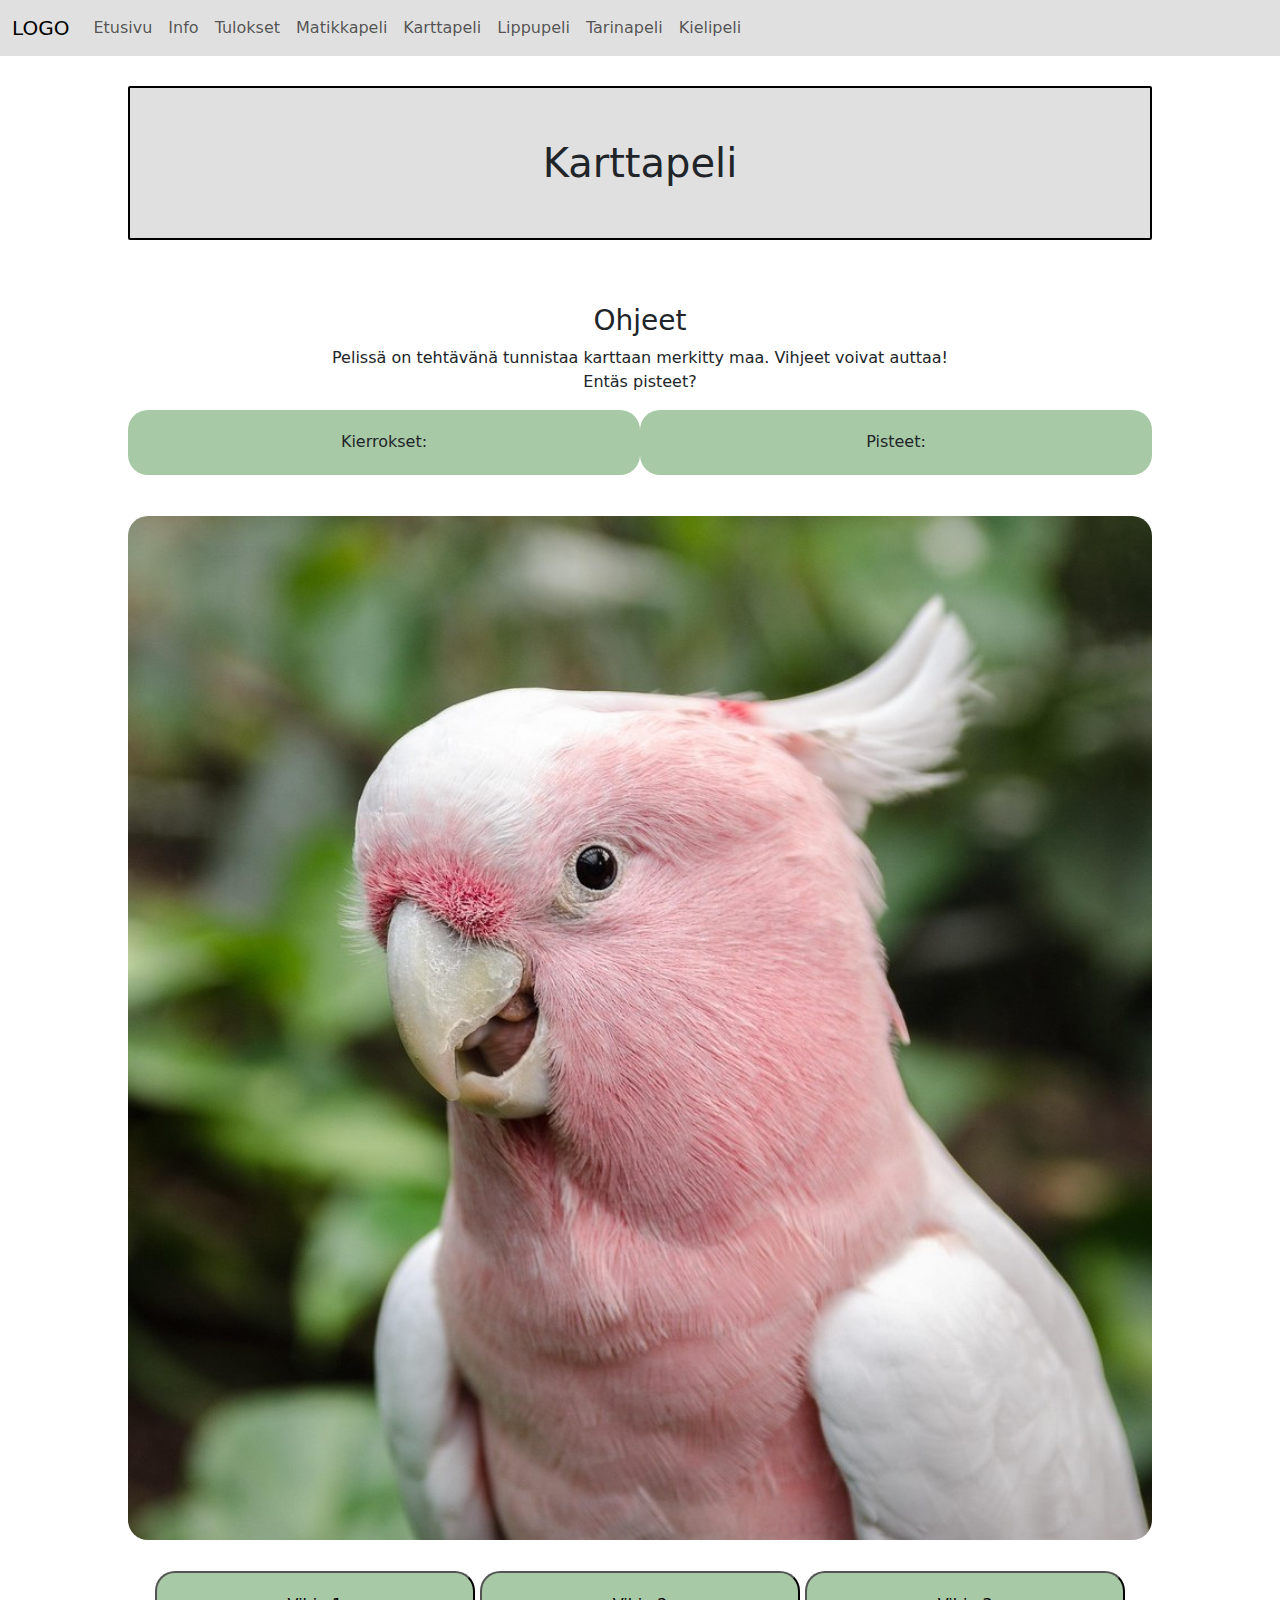
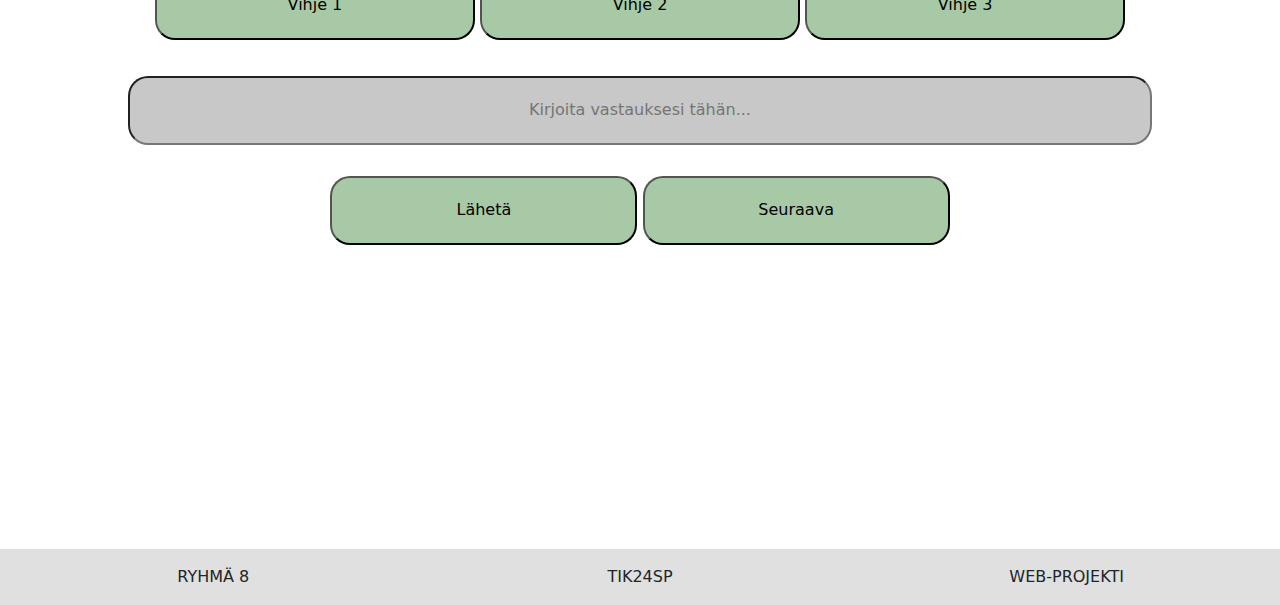
<file: karttapeli.html>
<!DOCTYPE html>
<html lang="en">
<head>
    <meta charset="UTF-8">
    <meta name="viewport" content="width=device-width, initial-scale=1.0">
    <link href="https://cdn.jsdelivr.net/npm/bootstrap@5.3.3/dist/css/bootstrap.min.css" rel="stylesheet" integrity="sha384-QWTKZyjpPEjISv5WaRU9OFeRpok6YctnYmDr5pNlyT2bRjXh0JMhjY6hW+ALEwIH" crossorigin="anonymous">
    <link rel="stylesheet" href="./css/karttapeli.css">
    <script src="https://cdn.jsdelivr.net/npm/bootstrap@5.3.3/dist/js/bootstrap.bundle.min.js" integrity="sha384-YvpcrYf0tY3lHB60NNkmXc5s9fDVZLESaAA55NDzOxhy9GkcIdslK1eN7N6jIeHz" crossorigin="anonymous"></script>
    <title>Karttapeli</title>
</head>
<body>
    <header>
        <nav class="navbar navbar-expand-lg tumma-taustavari">
            <div class="container-fluid">
              <a class="navbar-brand" href="#">LOGO</a>
              <button class="navbar-toggler" type="button" data-bs-toggle="collapse" data-bs-target="#navbarNav" aria-controls="navbarNav" aria-expanded="false" aria-label="Toggle navigation">
                <span class="navbar-toggler-icon"></span>
              </button>
              <div class="collapse navbar-collapse" id="navbarNav">
                <ul class="navbar-nav">
                    <li class="nav-item">
                        <a class="nav-link" href="./index.html">Etusivu</a></li>
                    <li class="nav-item">
                        <a class="nav-link" href="./info.html">Info</a></li>
                    <li class="nav-item">
                        <a class="nav-link" href="./tulokset.html">Tulokset</a></li>
                    <br>
                    <li class="nav-item">
                        <a class="nav-link" href="./matikkapeli.html">Matikkapeli</a></li>
                    <li class="nav-item">
                        <a class="nav-link" href="./karttapeli.html">Karttapeli</a></li>
                    <li class="nav-item">
                        <a class="nav-link" href="./lippupeli.html">Lippupeli</a></li>
                    <li class="nav-item">
                        <a class="nav-link" href="./tarinapeli.html">Tarinapeli</a></li>
                    <li class="nav-item">
                        <a class="nav-link" href="./visa.html">Kielipeli</a></li>
                </ul>
            </div>
            </div>
          </nav>
    </header>

    
    <h1>Karttapeli</h1>
    <div class="ohjeet_ja_peli">

        <!--OHJEET-->
        <div class="ohjeet">
            <h3>Ohjeet</h3>
            <p>Pelissä on tehtävänä tunnistaa karttaan merkitty maa. Vihjeet voivat auttaa! <br> Entäs pisteet?</p>
        </div>
        <div class="tulokset">
            <div id="kierrokset">Kierrokset: </div>
            <div id="pisteet">Pisteet: </div>
           
        </div>

        <img id="image" src="" alt="Arvaa kuvasta mikä maa kyseessä.">
    
    

  

        <!--Vinkkinapit-->
        <div id="vinkit">
            <button class="vihje1_btn" id="vihjeBtn0" onclick="showHint(0)">Vihje 1</button>
            <button class="vihje2_btn" id="vihjeBtn1" onclick="showHint(1)">Vihje 2</button>
            <button class="vihje3_btn" id="vihjeBtn2" onclick="showHint(2)">Vihje 3</button>
            <ul id="hintList"></ul>
        </div>

        <!--Vastaus-->
        <div class="kysymyslaatikko">
            <input type="text" id="answer" placeholder="Kirjoita vastauksesi tähän...">
        </div>
    
        <button id="send_btn" onclick="checkAnswer()">Lähetä</button>
        <button id="next_btn" onclick="nextImage()">Seuraava</button>
        <p id="feedback"></p>
        <p id="tries">Tries:</p>
    </div>
    

    




    <footer>
        <div class="container text-center tumma-taustavari">
            <div class="row tumma-taustavari">
              <div class="col-12 col-sm-4 col-md-4">
                RYHMÄ 8
              </div>
              <div class="col-12 col-sm-4 col-md-4">
                TIK24SP
              </div>
              <div class="col-12 col-sm-4 col-md-4">
                WEB-PROJEKTI
              </div>
            </div>
          </div>
    </footer>

    <script src="./js/karttapeli.js"></script>
</body>
</html>
</file>
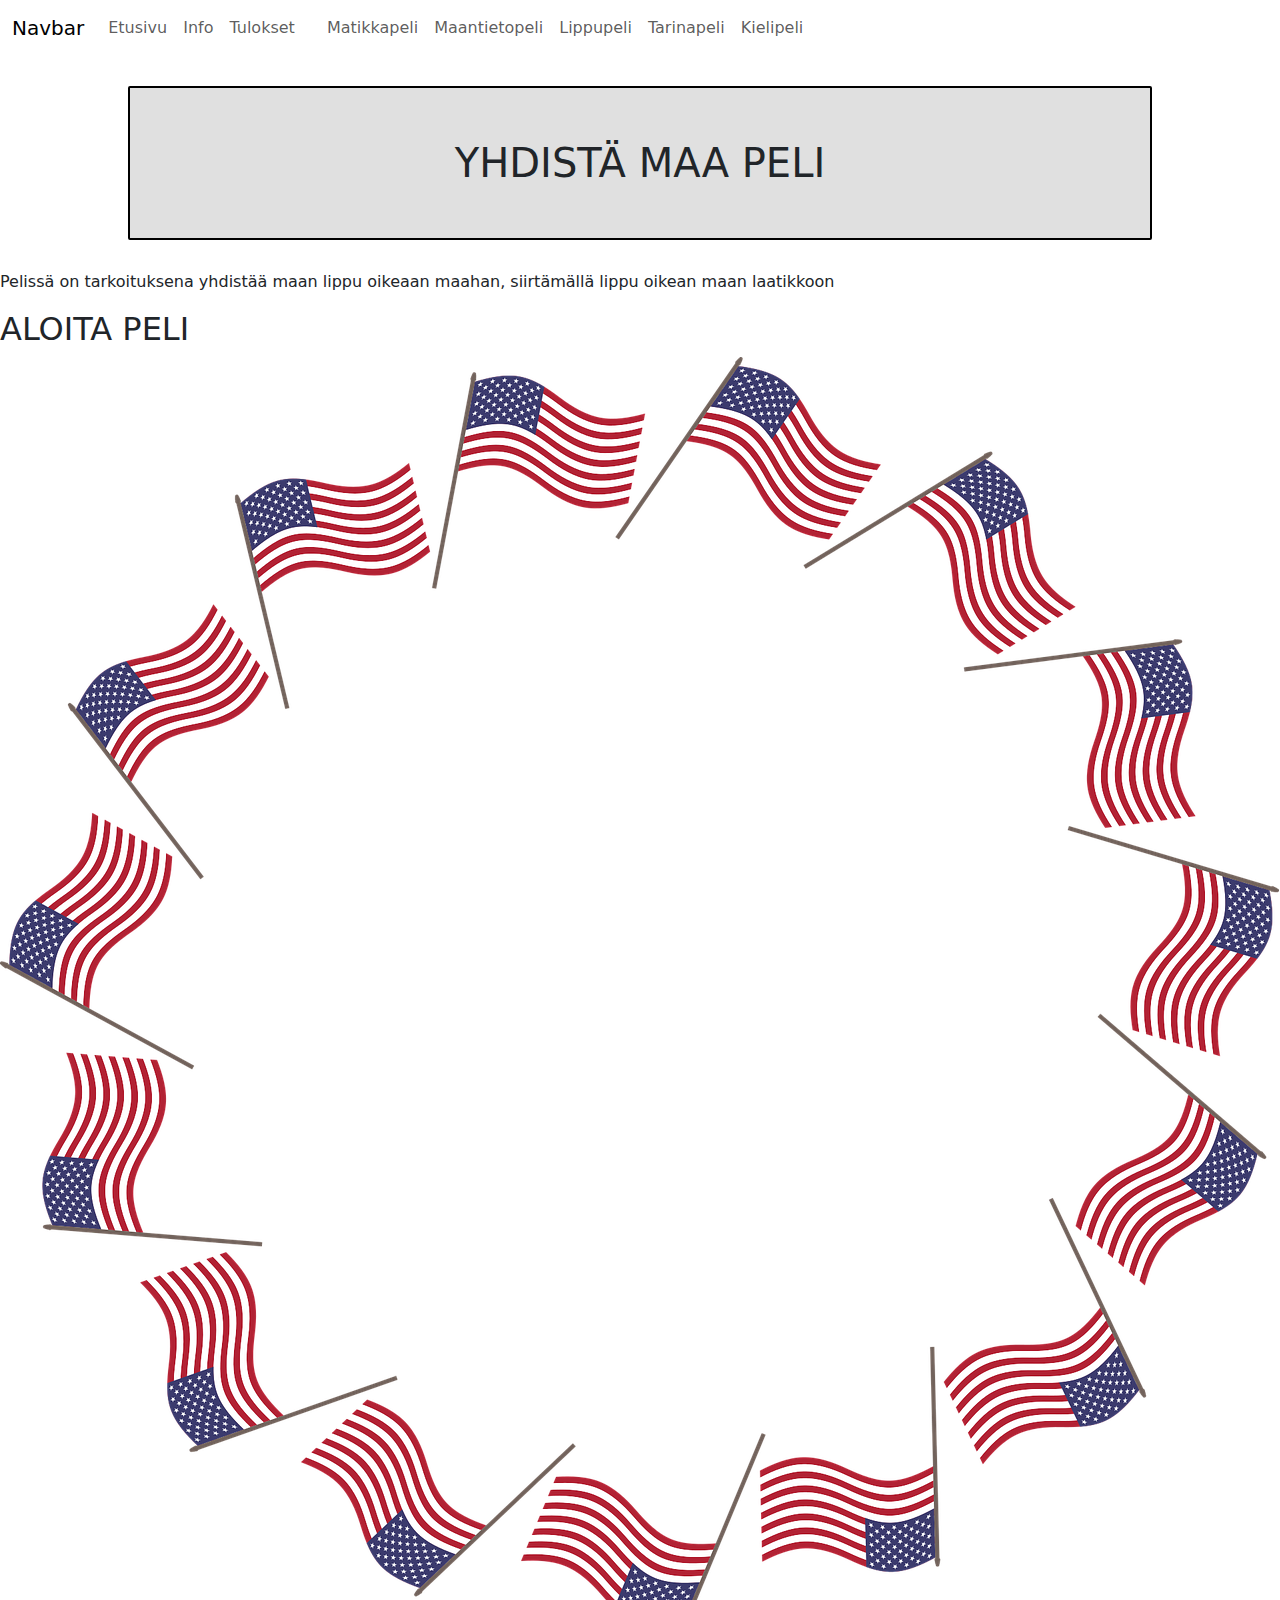
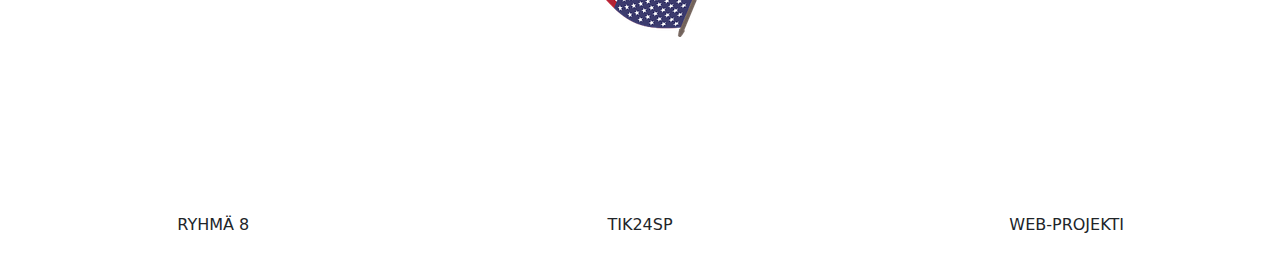
<file: lippupeli.html>
<!DOCTYPE html>
<html lang="en">
<head>
    <meta charset="UTF-8">
    <meta name="viewport" content="width=device-width, initial-scale=1.0">
    <link href="https://cdn.jsdelivr.net/npm/bootstrap@5.3.3/dist/css/bootstrap.min.css" rel="stylesheet" integrity="sha384-QWTKZyjpPEjISv5WaRU9OFeRpok6YctnYmDr5pNlyT2bRjXh0JMhjY6hW+ALEwIH" crossorigin="anonymous">
    <link rel="stylesheet" href="./css/lippupeli.css">
    <script src="https://cdn.jsdelivr.net/npm/bootstrap@5.3.3/dist/js/bootstrap.bundle.min.js" integrity="sha384-YvpcrYf0tY3lHB60NNkmXc5s9fDVZLESaAA55NDzOxhy9GkcIdslK1eN7N6jIeHz" crossorigin="anonymous"></script>
    <script src="./js/lippupeli.js" defer></script>
    <title>Ryhmä8 webprojekti</title>
</head>
<body>

    <header>
        <nav class="navbar navbar-expand-lg tumma-taustavari">
            <div class="container-fluid">
              <a class="navbar-brand" href="#">Navbar</a>
              <button class="navbar-toggler" type="button" data-bs-toggle="collapse" data-bs-target="#navbarNav" aria-controls="navbarNav" aria-expanded="false" aria-label="Toggle navigation">
                <span class="navbar-toggler-icon"></span>
              </button>
              <div class="collapse navbar-collapse" id="navbarNav">
                <ul class="navbar-nav">
                    <li class="nav-item">
                        <a class="nav-link" href="./index.html">Etusivu</a>
                    </li>
                    <li class="nav-item">
                        <a class="nav-link" href="./info.html">Info</a>
                    </li>
                    <li class="nav-item">
                        <a class="nav-link" href="./tulokset.html">Tulokset</a>
                    </li>
                    <li class="nav-item">
                        <a class="nav-link" href="#"></a>
                    </li>

                    <li class="nav-item">
                        <a class="nav-link" href="./matikkapeli.html">Matikkapeli</a>
                    </li>
                    <li class="nav-item">
                        <a class="nav-link" href="./karttapeli.html">Maantietopeli</a>
                    </li>
                    <li class="nav-item">
                        <a class="nav-link" href="./lippupeli.html">Lippupeli</a>
                    </li>
                    <li class="nav-item">
                        <a class="nav-link" href="./tarinapeli.html">Tarinapeli</a>
                    </li>
                    <li class="nav-item">
                        <a class="nav-link" href="./visa.html">Kielipeli</a>
                    </li>
                </ul>
            </div>
            </div>
          </nav>
        
    </header>

    <div id="etusivu">
        
        <h1>YHDISTÄ MAA PELI</h1>
        
        <p>Pelissä on tarkoituksena yhdistää maan lippu oikeaan maahan, siirtämällä lippu oikean maan laatikkoon
        </p>
        
        <h2>ALOITA PELI</h2>

        <div id="aloitus_sivun_kuva">
            <img src="./img/lippupeli-aloitus.png" alt="amerikan_liput">
        </div>
    </div>


    <footer>
        <div class="container text-center tumma-taustavari">
            <div class="row tumma-taustavari">
              <div class="col-12 col-sm-4 col-md-4">
                RYHMÄ 8
              </div>
              <div class="col-12 col-sm-4 col-md-4">
                TIK24SP
              </div>
              <div class="col-12 col-sm-4 col-md-4">
                WEB-PROJEKTI
              </div>
            </div>
          </div>
    </footer>

</body>
</html>
</file>
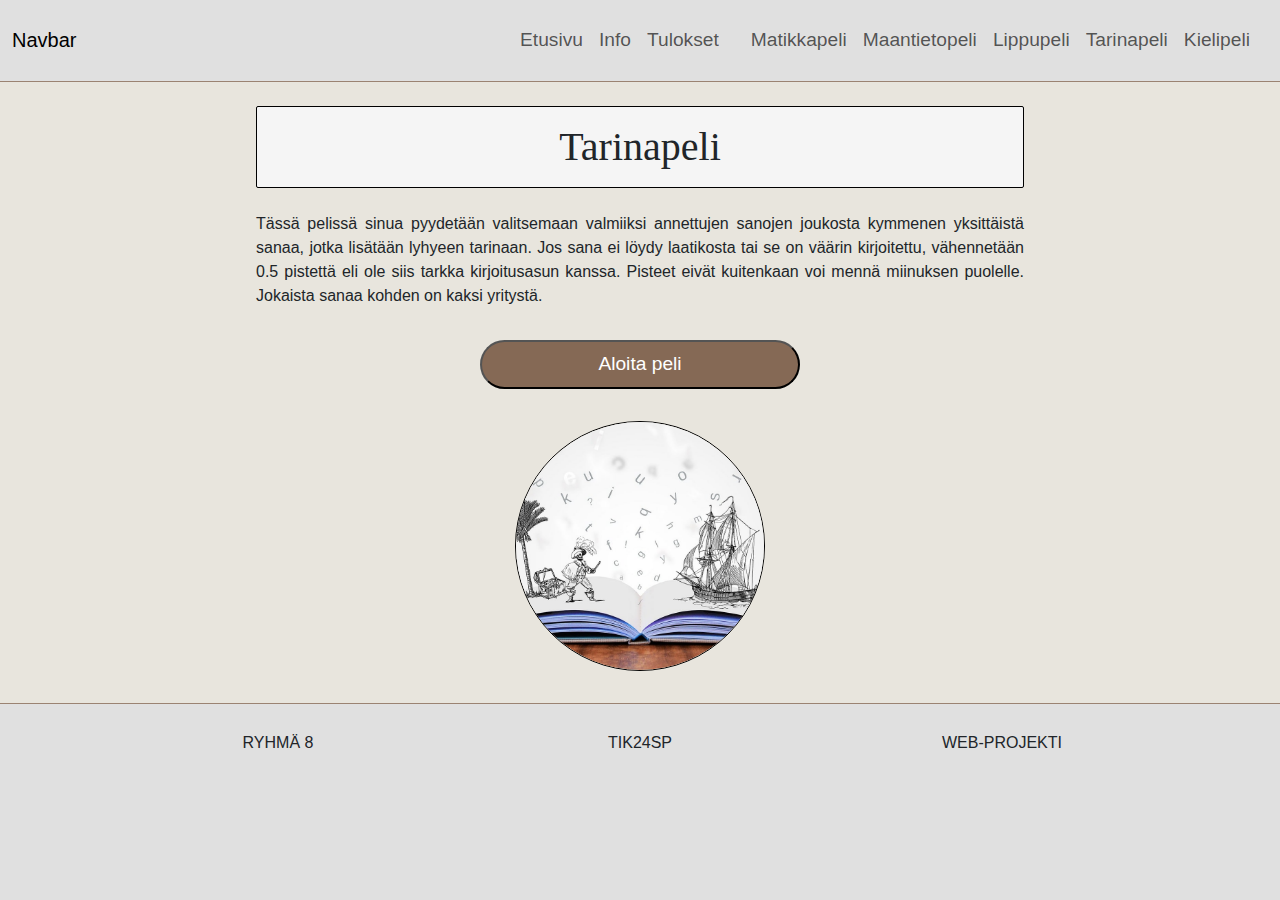
<file: tarinapeli.html>
<!DOCTYPE html>
<html lang="en">
<head>
    <meta charset="UTF-8">
    <meta name="viewport" content="width=device-width, initial-scale=1.0">
    <link href="https://cdn.jsdelivr.net/npm/bootstrap@5.3.3/dist/css/bootstrap.min.css" rel="stylesheet" integrity="sha384-QWTKZyjpPEjISv5WaRU9OFeRpok6YctnYmDr5pNlyT2bRjXh0JMhjY6hW+ALEwIH" crossorigin="anonymous">
    <link rel="stylesheet" href="./css/tarinapeli.css">
    <script src="./js/tarinapeli.js" defer></script>
    <title>Tarinapeli</title>
</head>
<body>
    <header>
        <nav class="navbar navbar-expand-lg tumma-taustavari">
            <div class="container-fluid">
              <a class="navbar-brand" href="#">Navbar</a>
              <button class="navbar-toggler" type="button" data-bs-toggle="collapse" data-bs-target="#navbarNav" aria-controls="navbarNav" aria-expanded="false" aria-label="Toggle navigation">
                <span class="navbar-toggler-icon"></span>
              </button>
              <div class="collapse navbar-collapse" id="navbarNav">
                <ul class="navbar-nav">
                    <li class="nav-item">
                        <a class="nav-link" href="./index.html">Etusivu</a>
                    </li>
                    <li class="nav-item">
                        <a class="nav-link" href="./info.html">Info</a>
                    </li>
                    <li class="nav-item">
                        <a class="nav-link" href="./tulokset.html">Tulokset</a>
                    </li>
                    <li class="nav-item">
                        <a class="nav-link" href="#"></a>
                    </li>

                    <li class="nav-item">
                        <a class="nav-link" href="./matikkapeli.html">Matikkapeli</a>
                    </li>
                    <li class="nav-item">
                        <a class="nav-link" href="./karttapeli.html">Maantietopeli</a>
                    </li>
                    <li class="nav-item">
                        <a class="nav-link" href="./lippupeli.html">Lippupeli</a>
                    </li>
                    <li class="nav-item">
                        <a class="nav-link" href="./tarinapeli.html">Tarinapeli</a>
                    </li>
                    <li class="nav-item">
                        <a class="nav-link" href="./visa.html">Kielipeli</a>
                    </li>
                </ul>
            </div>
            </div>
          </nav>
        
    </header>

    <h1>Tarinapeli</h1>
    <p id="info-text">Tässä pelissä sinua pyydetään valitsemaan valmiiksi annettujen sanojen joukosta kymmenen yksittäistä sanaa,
        jotka lisätään lyhyeen tarinaan. Jos sana ei löydy laatikosta tai se on väärin kirjoitettu, vähennetään 0.5 pistettä eli ole siis
        tarkka kirjoitusasun kanssa. Pisteet eivät kuitenkaan voi mennä miinuksen puolelle. Jokaista sanaa kohden on kaksi yritystä.
    </p>

    <div id="start-button" class="button">
        <button id="start-game">Aloita peli</button>
    </div>

    <div id="story-img-div"><img id="story-img" src="./img/tarinapeli-tulossivu.jpg" alt=""></div>

    <div id="game-board">
        <div id="word-box">
            <h5 class="game-board" id="choose-word" >Valitse sana tästä laatikosta:</h5>
            <p id="possible-words"></p>
        </div>
        <div id="ask-word">
            <label class="game-board" id="word-label" for="word-input" >Anna sana:</label>
            <input class="game-board" id="word-input" type="text" placeholder="Kirjoita sana tähän">
            <button class="button" id="word-check" >Tarkista sana</button>
            <p id="answer" class="answer">Oikealla sanalla voit ansaita 1 pisteen.</p>
        </div >
        <div id="results">
            <p id="words" ></p>
            <p id="points" ></p>
        </div>
    </div>

    <div id="result-board">
        <h5 id="final-text" >Onnea läpäisit pelin! Tässä tarinasi:</h5>
        <p id="final-story"></p>
        <p id="final-points"></p>
        <button id="start-again">Aloita alusta</button>
    </div>

    <footer>
        <div class="container text-center tumma-taustavari">
            <div class="row tumma-taustavari">
              <div class="col-12 col-sm-4 col-md-4">
                RYHMÄ 8
              </div>
              <div class="col-12 col-sm-4 col-md-4">
                TIK24SP
              </div>
              <div class="col-12 col-sm-4 col-md-4">
                WEB-PROJEKTI
              </div>
            </div>
          </div>
    </footer>

    <script src="https://cdn.jsdelivr.net/npm/bootstrap@5.3.3/dist/js/bootstrap.bundle.min.js" integrity="sha384-YvpcrYf0tY3lHB60NNkmXc5s9fDVZLESaAA55NDzOxhy9GkcIdslK1eN7N6jIeHz" crossorigin="anonymous"></script>

</body>
</html>
</file>
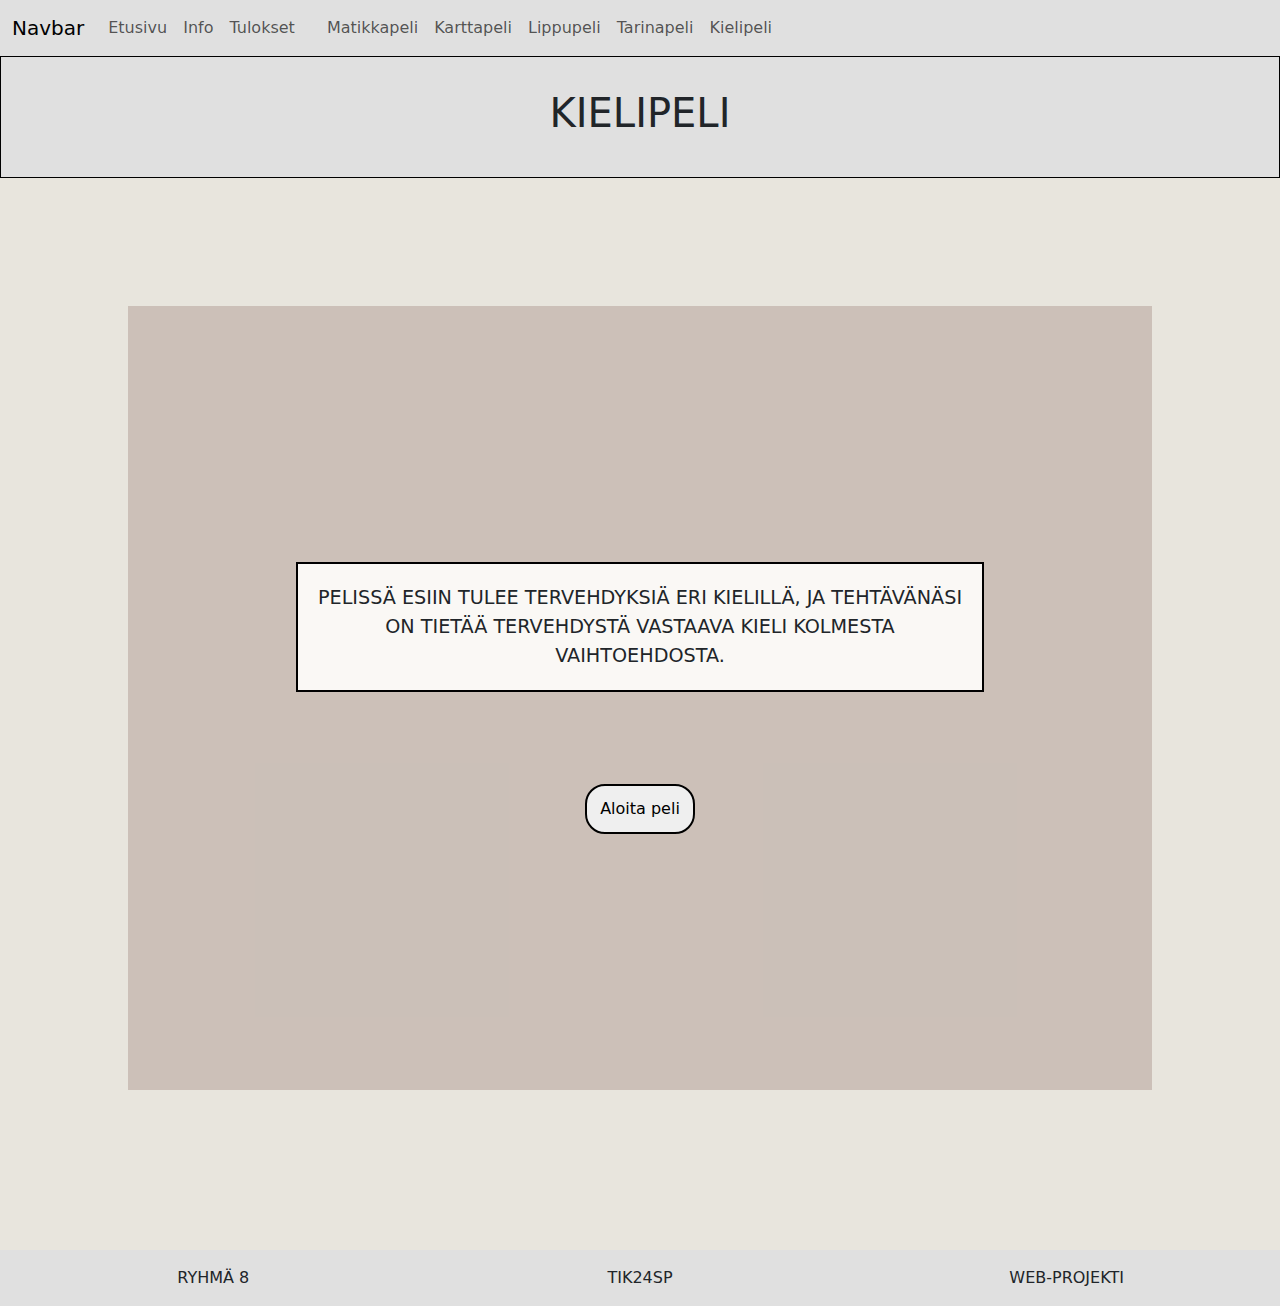
<file: visa.html>
<!DOCTYPE html>
<html lang="en">
<head>
    <meta charset="UTF-8">
    <meta name="viewport" content="width=device-width, initial-scale=1.0">
    <title>visa</title>
    <link href="https://cdn.jsdelivr.net/npm/bootstrap@5.3.3/dist/css/bootstrap.min.css" rel="stylesheet" integrity="sha384-QWTKZyjpPEjISv5WaRU9OFeRpok6YctnYmDr5pNlyT2bRjXh0JMhjY6hW+ALEwIH" crossorigin="anonymous">
    <link rel="stylesheet" href="./css/visa.css">
    <script src="https://cdn.jsdelivr.net/npm/bootstrap@5.3.3/dist/js/bootstrap.bundle.min.js" integrity="sha384-YvpcrYf0tY3lHB60NNkmXc5s9fDVZLESaAA55NDzOxhy9GkcIdslK1eN7N6jIeHz" crossorigin="anonymous"></script>
    <script src="./js/visa.js" defer></script>
</head>
<body>
    <header>
        <nav class="navbar navbar-expand-lg tumma-taustavari">
            <div class="container-fluid">
              <a class="navbar-brand" href="#">Navbar</a>
              <button class="navbar-toggler" type="button" data-bs-toggle="collapse" data-bs-target="#navbarNav" aria-controls="navbarNav" aria-expanded="false" aria-label="Toggle navigation">
                <span class="navbar-toggler-icon"></span>
              </button>
              <div class="collapse navbar-collapse" id="navbarNav">
                <ul class="navbar-nav">
                    <li class="nav-item">
                        <a class="nav-link" href="./index.html">Etusivu</a>
                    </li>
                    <li class="nav-item">
                        <a class="nav-link" href="./info.html">Info</a>
                    </li>
                    <li class="nav-item">
                        <a class="nav-link" href="./tulokset.html">Tulokset</a>
                    </li>
                    <li class="nav-item">
                        <a class="nav-link" href="#"></a>
                    </li>

                    <li class="nav-item">
                        <a class="nav-link" href="./matikkapeli.html">Matikkapeli</a>
                    </li>
                    <li class="nav-item">
                        <a class="nav-link" href="./karttapeli.html">Karttapeli</a>
                    </li>
                    <li class="nav-item">
                        <a class="nav-link" href="./lippupeli.html">Lippupeli</a>
                    </li>
                    <li class="nav-item">
                        <a class="nav-link" href="./tarinapeli.html">Tarinapeli</a>
                    </li>
                    <li class="nav-item">
                        <a class="nav-link" href="./visa.html">Kielipeli</a>
                    </li>
                </ul>
            </div>
            </div>
          </nav>
        
    </header>
<div id="kielivisa">
    <h1>KIELIPELI</h1>
</div>

   <div id="startscreen">
    <p id="esittely">PELISSÄ ESIIN TULEE TERVEHDYKSIÄ ERI KIELILLÄ, JA 
        TEHTÄVÄNÄSI ON TIETÄÄ TERVEHDYSTÄ VASTAAVA KIELI KOLMESTA VAIHTOEHDOSTA.</p>
        <button id="start-btn">Aloita peli</button>
    </div>

<div id="kysymyslaatikko"><!--KOKO LAATIKKO-->
    <div id="visa">
        <div id="visa-container">
            <h2 id="kysymys">Tähän tulee kysymys</h2>
                <div id="vastausnapit">
                    <button class="btn">vastaus 1</button>
                    <button class="btn">vastaus 2</button>
                    <button class="btn">vastaus 3</button>
                </div>
            <div id="vaara-vastaus">Väärin! Oikea vastaus: <span id="oikea-vastaus"></span>
</div>
    <div id="pistelasku">Pisteet: 0</div>
   <div><button id="next-btn">Seuraava</button></div>

            <div id="endscreen">
                <div id="score">Pisteet: 0</div>
             <button id="restart-btn">Palaa alkuun</button>
            </div>
           
           
        </div>
    </div>
</div>


<footer>
    <div class="container text-center tumma-taustavari">
        <div class="row tumma-taustavari">
          <div class="col-12 col-sm-4 col-md-4">
            RYHMÄ 8
          </div>
          <div class="col-12 col-sm-4 col-md-4">
            TIK24SP
          </div>
          <div class="col-12 col-sm-4 col-md-4">
            WEB-PROJEKTI
          </div>
        </div>
      </div>
</footer>
</body>
</html>
</file>
<file: css/karttapeli.css>
footer {
    bottom: 0;
    right: 0;
    left: 0;
    max-width: 100vw;
    padding-top: 5em;
    margin-top: 5em;
}

div.container {
    max-width: 100%;
    padding-top: 1em;
    padding-bottom: 1em;
}

body {
    text-align: center;
    align-items: center;
}

h1 {
    background-color: #e0e0e0;
    text-align: center;
    padding: 4%;
    width: 80vw;
    margin: 30px auto;
    margin-bottom: 0;
    border: 2px solid black;
    border-radius: 2px;
}

img {
    width: 100%;
    margin-top: 4%;
    background-color:#a8c9a5 ;
    border-radius: 20px;

}

.ohjeet_ja_peli {
    padding: 10%;
    padding-top: 5%;
}

.tulokset {
    display: inline-flex;
}

#kierrokset, #pisteet {
    background-color: #a8c9a5;
    text-align: center;
    padding: 2%;
    width: 40vw;
    border-radius: 20px;

}



.vihje1_btn, .vihje2_btn, .vihje3_btn {
    background-color: #a8c9a5;
    text-align: center;
    margin-top: 3%;
    padding: 2%;
    width: 25vw;
    border-radius: 20px;

}

.vihje1_btn:hover, .vihje2_btn:hover, .vihje3_btn:hover {
    background-color: #bee9c5;

}
#hintList {
    list-style: none;
}

#answer {
    background-color: rgb(200, 200, 200);
    padding: 2%;
    margin-top: 2%;
    width: 100%;
    border-radius: 20px;
    text-align: center;
}



#next_btn, #send_btn {
  background-color: #a8c9a5;
    text-align: center;
    margin-top: 3%;
    padding: 2%;
    width: 24vw;
    border-radius: 20px;
}

.tumma-taustavari {
    background-color: #e0e0e0;
}

/*hyvin pienet näytöt ovat normaalia koodia/
/*isommat puhelimet sekä tabletit 641-994*/
@media screen and (min-width: 641px) {

}

/*isot näytöt, kannettavat tietokoneet 995-13199*/
@media screen and (min-width: 992px) {

}

/*tosi isot näytöt 1199->*/
@media screen and (min-width: 1200px) {

}
</file>
<file: css/lippupeli.css>
footer {
    bottom: 0;
    right: 0;
    left: 0;
    max-width: 100vw;
    padding-top: 5em;
    margin-top: 5em;
}

div.container {
    max-width: 100%;
    padding-top: 1em;
    padding-bottom: 1em;
}

#aloitus_sivun_kuva img {
    max-width: 100%;
    height: auto;
}

h1 {
    background-color: #e0e0e0;
    text-align: center;
    padding: 4%;
    width: 80vw;
    margin: 30px auto;
    border: 2px solid black;
    border-radius: 2px;
}
</file>
<file: css/tarinapeli.css>
* {
    box-sizing: border-box;
    margin: 0;
    padding: 0;
    background-color: #E0E0E0;
}


body {
    background-color: #e8e5dd;
    font-family: 'Segoe UI', Tahoma, Geneva, Verdana, sans-serif;
}

nav {
    border-bottom: 1px solid #9b8372;
}

.navbar-toggler {
    margin: 10px;
}

#navbarNav {
    border-top: 1px solid #9b8372;
}

.navbar-nav {
    margin: 1.5rem;
    font-size: 1.3em;
    text-align: center;
}

h1 { /* otsikko "tarinapeli" */
    width: 80vw;
    margin: 1.5rem auto;
    padding: 1.5rem;

    font-family: 'Times New Roman', Times, serif;
    text-align: center; 

    background-color: #f5f5f5;
    border: 1px solid black;
    border-radius: 2px;
}

#info-text { /* ohjeteksti */
    margin: 2rem;
    text-align: justify;
}

#info-text, #start-button, #story-img-div {
    background-color: #e8e5dd;
}

#start-game { /* nappi "aloita peli" */ 
    width: 35vh;
    padding: 1rem;
    margin-bottom: 3rem;
    
    border-radius: 25px;
    background-color: #856955;
    color: #ffffff;
    font-size: 1.2em;
}

#story-img-div, .button {
    text-align: center;
}

#story-img { /* kuva joka näkyy ennen pelin aloittamista */
    width: 250px;
    height: 250px;
    margin-bottom: 3rem;

    border-radius: 50%;
    border: 1px solid black;
    object-fit: cover;
}

#game-board { /* pelialusta */
    display: none;
    margin: 0 1.5rem 3rem 1.5rem;
    border: 2px solid black;
    border-radius: 15px;
}

.game-board, #word-box, #ask-word {
    background-color: #f5f5f5;
}

#word-box, #choose-word {
    border-radius: 15px 15px 0 0;
}

#choose-word { /* otsikko "valitse sana tästä laatikosta" */
    margin: 0;
    padding: 1rem;
    padding-bottom: 0;

    font-size: 1.1em;
    font-weight: bold;
    text-align: center;
}

#possible-words { /* valintaboksissa näkyvät sanat */
    margin: 0;
    padding: 1rem;
    padding-top: 0.5rem;

    background-color: #f5f5f5;
    font-size: 1.1em;

    text-align: center;
    white-space: pre-wrap;
}

.listed-words {
    background-color: #f5f5f5;
    margin: 1rem;
}

#ask-word { /* div jossa alemmat kolme */
    display: block;
    padding: 2rem;

    border-top: 2px solid black;
    border-bottom: 2px solid black;
}

#word-label { /* label "anna sana" */
    display: block;

    font-size: 1.2em;
    text-align: center;
}

#word-input { /* input "kirjoita sana tähän" */
    display: block;
    width: 60vw;
    height: 2.5rem;
    margin: 1.5rem auto;
    padding: 1rem;
}

#word-check { /* button "tarkista sana" */
    display: block;
    width: 60vw;
    margin: 0 auto 1rem auto;
    padding: 1rem;
    
    border-radius: 25px;

    background-color: #856955;
    color: #ffffff;
    font-size: 1.1em;
}

.answer, .correct, .incorrect {
    margin: 0;
    background-color: #f5f5f5;
    font-size: 1.1em;
    text-align: center;
}

.answer {
    color: black;
}

.correct {
    color: green;
}

.incorrect {
    color: red;
}

.ready {
    color: black;
    font-size: 1.3em;
    font-weight: bold;
    text-align: center;
}

#results { /* div jossa lasketaan sanat ja pisteet */
    display: grid;
    grid-template-columns: 1fr 1fr;
    background-color: #856955;
    border-radius: 0 0 13px 13px;
}

#words, #points { /* sanojen ja pisteiden määrät */
    background-color: #856955;
    color: white;
    text-align: center;
    padding: 1rem;
    margin: 0;
}

#words {
    border-right: 1px solid black;
    border-radius: 0 0 0 13px;
}

#points {
    border-radius: 0 0 13px 0;
}

#result-board { /* div johon tulee onnitteluteksti, tarina ja pisteet */
    display: none;
    margin: 0 1.5rem 3rem 1.5rem;
    background-color: #f5f5f5;
    border: 2px solid black;
    border-radius: 15px;
    text-align: center;
}

#final-story, #final-text {
    background-color: #f5f5f5;
}

#final-text {
    border-radius: 15px;
    padding: 1.5rem;
}

#final-story {
    padding: 0 1.5rem 1rem 1.5rem;
    text-align: justify;
    line-height: 2em;
}

#final-points, #start-again {
    width: 80%;
    margin: auto;
    padding: 1rem;

    border: 1px solid black;
    border-radius: 25px;

    background-color: #856955;
    color: #ffffff;
    font-size: 1.2em;
    align-content: center;
}

#start-again {
    margin: 1.5rem;
    margin-bottom: 2rem;
}

footer {
    border-top: 1px solid #9b8372;
}

.row {
    padding: 3vh 0;
}


/* sivun responsiivisuus */
@media screen and (min-width: 640px) { /* puhelin vaaka-asennossa, pieni tabletti pysty- ja vaaka-asennossa */
    .navbar-nav {
        font-size: 1.4em;
    }

    #start-game {
        padding: 1rem;
    }
    
    #game-board, #result-board {
        margin: 0 3rem 3rem 3rem;
    }

    #possible-words {
        display: grid;
        grid-template-columns: 1fr 1fr 1fr;
        padding: 2rem 4rem;
    }

    .listed-words {
        margin: 0.5rem;
    }

    #word-input, #word-check, #final-points, #start-again {
        width: 50vw;
    }

    .row {
        padding: 6vh 0;
    }
}

@media screen and (min-width: 992px) { /* läppärit ja pienet pöytäkoneet */
    #navbarNav {
        border-top: 0;
        justify-content: right;
    }
    
    .navbar-nav {
        margin: 10px;
        font-size: 1.2em;
    }

    #empty {
        margin: 0 1rem;
    }
    
    h1 {
        width: 60vw;
        padding: 1rem;
    }

    #info-text {
        width: 70vw;
        margin: auto;
    }

    #start-game {
        width: 25vw;
        padding: 0.5rem;
        margin-bottom: 0;
    }

    #story-img {
        margin: 2rem 0;
    }

    #game-board, #result-board {
        width: 70vw;
        margin: auto;
        margin-bottom: 3rem;
    }

    #word-check, #word-input {
        width: 50%;
    }

    #word-check {
        padding: 0.5rem;
    }

    .answer, .correct, .incorrect {
        width: 70%;
        margin: auto;
    }

    #final-story {
        margin: 0 2rem 1.5rem 2rem ;
    }

    #final-points, #start-again {
        width: 50%;
        padding: 0.8rem;
    }

    .row {
        padding: 3vh;
    }
}

@media screen and (min-width: 1200px) { /* suuret näytöt */
    #info-text {
        width: 60vw;
        margin: 0 auto;
    }

    #start-game {
        margin-top: 2rem;
    }
 
    #game-board, #result-board {
        width: 60vw;
        margin: auto;
        margin-bottom: 3rem;
    }
}
</file>
<file: css/visa.css>
body{
    background-color: #e8e5dd;
    

}

.tumma-taustavari {
    background-color: #e0e0e0;
}


#kielivisa{
background-color: #e0e0e0;
border: 1px solid #000;
margin-bottom: 10%;
padding: 2rem;

}
#kielivisa h1 {
text-align: center;

}

#esittely{
font-size: 1.2rem;
text-align: center;
width: 100%;
margin: 0 auto 2rem auto;
line-height: 1.5;
background-color: #faf8f5;
padding: 20px; 
border:solid #000 2px;



    
}

#startscreen {
    background-color: #cbbfb7fb;
    padding-top: 20%;
    padding-bottom: 20%;
    padding-left: 20px;
    padding-right: 20px;
    text-align: center;

  

}

#start-btn{
    border-radius: 20px;
    border: solid #000 2px;
    margin-top: 60px;
    width: 110px;
    height: 50px;
    cursor: pointer;
    transition: 0.3s;
   

}

#start-btn:hover{

  background-color:#8d7d6f ;
    color: #fff;
}



#kysymyslaatikko{
    background-color: #bda492;
    padding:20px;
    border-radius: 10px; 
    display: none;
    max-width: 100%;
    align-items: center;
    
    
}

#visa{
    background-color: #c6bbb2;
    border-radius: 10px; 
    width: 100%;
    display: none;
   
    
}

#visa-container{
    padding: 40px ; 
    font-size: 18px;
    font-weight: 600;
    justify-content: flex-end;
 
    
    
}

 #kysymys{
    padding: 10px 0;
    background-color: #fff;
    border: 3px solid #000;
    border-radius: 10px; 
    text-align: center;
    
 
    

}

#vastausnapit{
    padding: 20px;
}


.btn, .btntwo{
    background: #fff;
    color: black;
    font-weight: 500;
    width: 100%;
    padding: 15px;
    margin: 10px 0;
    border-radius: 10px;
    cursor: pointer;
    transition: 0.3s;
    text-align: center;
    border: 3px solid #000;
 
}  

.btn:hover:not([disabled]), .btntwo:hover:not([disabled]){
    background-color:#8d7d6f ;
    color: #fff;
}

.btn:disabled, .btntwo:disabled{ /*hover ei enää näy kun on valittu vastaus.*/
    cursor: no-drop;
}

#next-btn{
    background-color: #bda492;
    font-weight: 500;
    width: 120px;
    border: 0;
    border-radius: 4px; 
    cursor: pointer;
    text-align: center;
    padding: 5px;
    display: none; /*PIILOSSA*/
    cursor: pointer;
    transition: 0.3s;
    cursor: pointer;
    margin-left: 65%;
 
    
   

}

#next-btn:hover{
  background-color:#8d7d6f ;
    color: #fff;
}
    
     
#pistelasku{
    max-width: 30%;
    text-align: center;
    border-radius: 4px;
    font-weight: 30px;
    color: #000;
    margin-top: 10px;
    font-family: 'Times New Roman', Times, serif;
   
    
}

.correct{
    background-color: rgb(8, 194, 8) ;
   
}

.incorrect{
    background-color: #f24c41;
}

#vaara-vastaus{
    display: none;
    font-size: 1.2rem;
    padding-bottom: 60px;
    text-align: center;
}



#endscreen {
    display: none; /* Piilottaa loppunäytön aluksi */
    border-radius: 10px;
    text-align: center;
    align-items: center;
    height: 10vh;

}

#restart-btn{
    background-color: #bda492;
    padding: 10px;
    border-radius: 7px;
    align-items: center;
    text-align: center;
    position: absolute;
    top: 70%;  /*muutettu 50%*/
    left: 50%;
    transform: translate(-50%, -50%); 
    cursor: pointer;
    max-width: 100%;
 
   
}

#restart-btn:hover{
    background-color:#8d7d6f ;
      color: #fff;
  }




/*hyvin pienet näytöt ovat normaalia koodia/
/*isommat puhelimet sekä tabletit 641-994*/
@media screen and (min-width: 641px) {

#kysymyslaatikko{
    max-width:70%;
    margin-left: 20%;
    margin-right: 20%;
    align-items: center;
    
}
#pistelasku{
margin-bottom: 20px;
font-size: 20px;
font-family:'Times New Roman', Times, serif
}

.btn, .btntwo{
    padding: 15px;
}

#next-btn{
    margin-left: 70%;
}

#restart-btn{
    text-align: center;
    position: absolute; 
    top: 75%;               /*muutettu top 50% ja position fixed*/
    left: 50%; 
    transform: translate(-50%, -50%);
    cursor: pointer;
    max-width: 100%;
   
}

#endscreen{
    height: 10vh;
}

 #visa-container{
       
        font-size: 18px;
        font-weight: 100;
       
   
    }
    
     #kysymys{
        padding: 10px 0;
        margin-bottom: 10px ;
       
 
}
#vastausnapit{
    padding: 10px;
    
}

#kysymys{
    max-width: 80%;
    margin-left: 10%;
}

#startscreen{
    max-width: 80%;
    margin-left: 10%;

}
}

/*isot näytöt, kannettavat tietokoneet min-width: 995-1199px*/
@media screen and (min-width: 992px) {

    #kysymyslaatikko{
        max-width: 80%;
        margin-left: 20%;
        margin-right: 20%;
    }

    #esittely{
    max-width: 80%;
}

    #restart-btn{
        margin-top: 17%;
        align-items: center;
        text-align: center;
        position: absolute;
        top: 50%; 
        left: 50%; 
        transform: translate(-50%, -50%); 
        cursor: pointer;
        max-width: 100%;
    }


#kysymys{
    max-width: 80%;
    margin-left: 10%;
}

#startscreen{
    max-width: 80%;
    margin-left: 10%;

}
}

/*tosi isot näytöt 1199->*/
@media screen and (min-width: 1200px) {

    #kysymyslaatikko{
        max-width: 60%;
        margin-left: 20%;
        margin-right: 20%;
    }

    #esittely{
        max-width: 70%;
       
    }

    #restart-btn{
        margin-top: 16%;
        align-items: center;
        text-align: center;
        position: absolute;
        top: 50%; 
        left: 50%; 
        transform: translate(-50%, -50%); 
        cursor: pointer;
        max-width: 100%;
    }

}




footer {
    bottom: 0;
    right: 0;
    left: 0;
    max-width: 100vw;
    padding-top: 5em;
    margin-top: 5em;
}

div.container {
    max-width: 100%;
    padding-top: 1em;
    padding-bottom: 1em;
}
</file>
